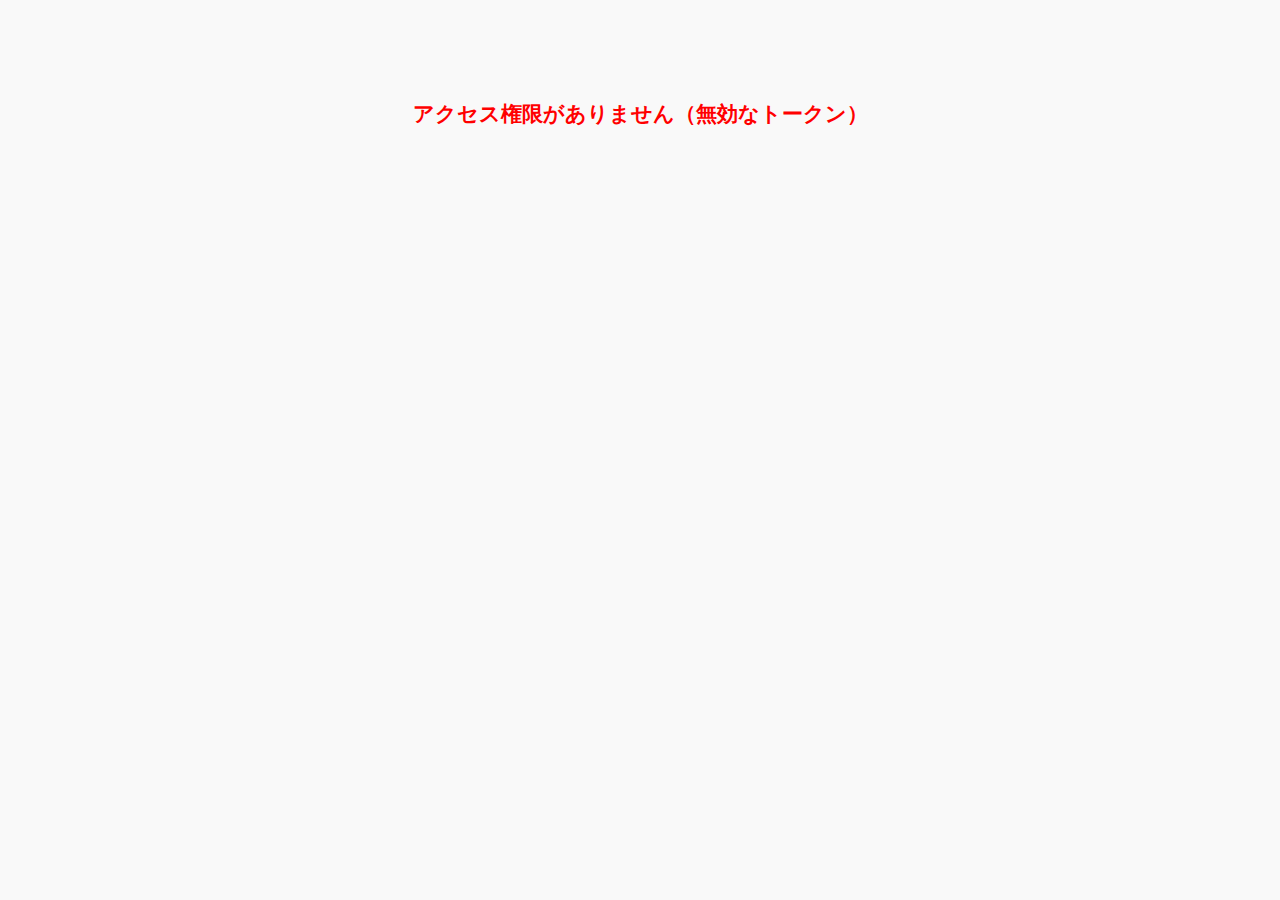
<file: index.html>
<!DOCTYPE html>
<html lang="ja">

<head>
  <meta charset="UTF-8" />
  <meta name="viewport" content="width=device-width, initial-scale=1.0" />
  <title>注文ページ</title>
  <link rel="stylesheet" href="style.css">
</head>

<body>
  <header>
    <span>注文ページ</span>
    <div class="table-number">
      <span>テーブル番号：</span>
      <input id="tableNumber" type="text" readonly />
    </div>
  </header>
  <div class="wrapper">
    <!-- 左メニュー -->
    <div id="leftMenu">
      <div class="category-buttons" id="categoryButtons"></div>
    </div>

    <!-- 右側：メニューと注文 -->
    <div style="flex-grow: 1;">
      <div id="menuContainer"></div>
      <button id="showOrderBtn" onclick="toggleOrderModal()">
        🛒 注文リスト <span id="orderBadge">0</span>
      </button>
      <button id="showHistoryBtn" onclick="toggleHistoryModal()">
        📄 注文履歴・清算
      </button>
      <div id="orderModal">
        <div class="modal-header">
          <button class="close-btn" onclick="toggleOrderModal()">✕</button>
        </div>
        <h3>注文リスト</h3>
        <ul id="orderItems"></ul>
        <p>合計金額: <span id="totalPrice">0</span> 円</p>
        <button id="confirmOrderBtn" onclick="submitOrder()">注文を確定する</button>
        <!-- <button onclick="closeOrderModal()">閉じる</button> -->
      </div>
      <div id="historyModal">
        <div class="modal-header">
          <button class="close-btn" onclick="toggleHistoryModal()">✕</button>
        </div>
        <h3>注文履歴</h3>
        <ul id="historyItems"></ul>
        <p>合計金額: <span id="historyTotal">0</span> 円</p>
        <button onclick="clearHistory()">清算する</button>
      </div>
    </div>
    <!-- オプション選択用モーダル（最初は非表示） -->
    <div id="optionModal" class="modal">
      <div class="modal-content">
        <div class="modal-header">
          <button class="close-btn" onclick="closeModal()">✕</button>
        </div>
        <h3 id="optionTitle"></h3>
        <div id="optionList"></div>
        <button class="simple-button" onclick="addOptionsToOrder()">✅オプション追加</button>
        <button class="simple-button" onclick="addItemWithoutOptions()">オプションを追加せずに注文</button>
        <!-- <button onclick="closeModal()">閉じる</button> -->
      </div>
    </div>
    <script src="menu.js"></script>
</body>

</html>
</file>
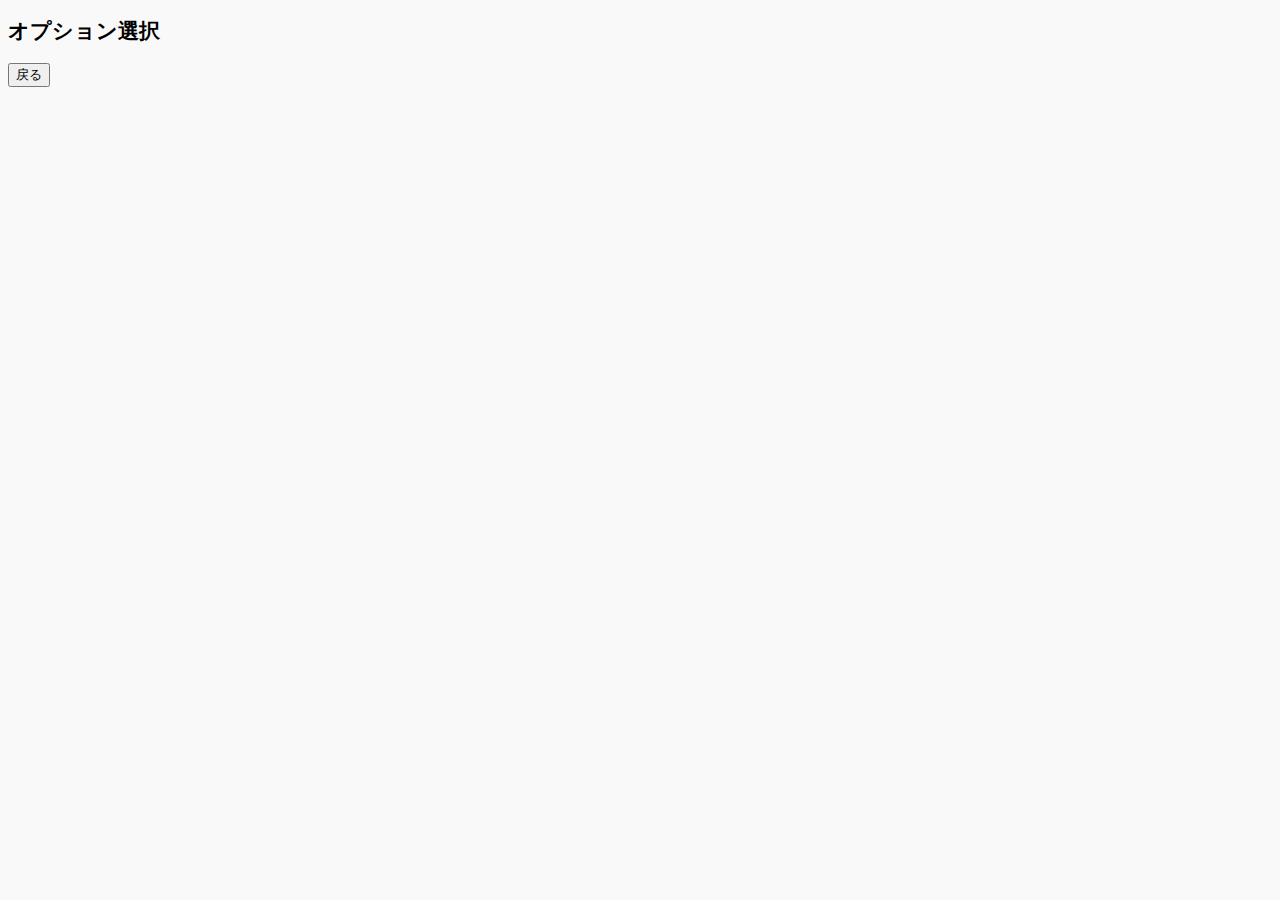
<file: option.html>
<!DOCTYPE html>
<html lang="ja">
<head>
  <meta charset="UTF-8" />
  <link rel="stylesheet" href="style.css">
  <title>オプション選択</title>
</head>
<body>
  <h2>オプション選択</h2>
  <div id="optionList"></div>
  <button onclick="history.back()">戻る</button>
  <script src="option.js"></script>
</body>
</html>
</file>
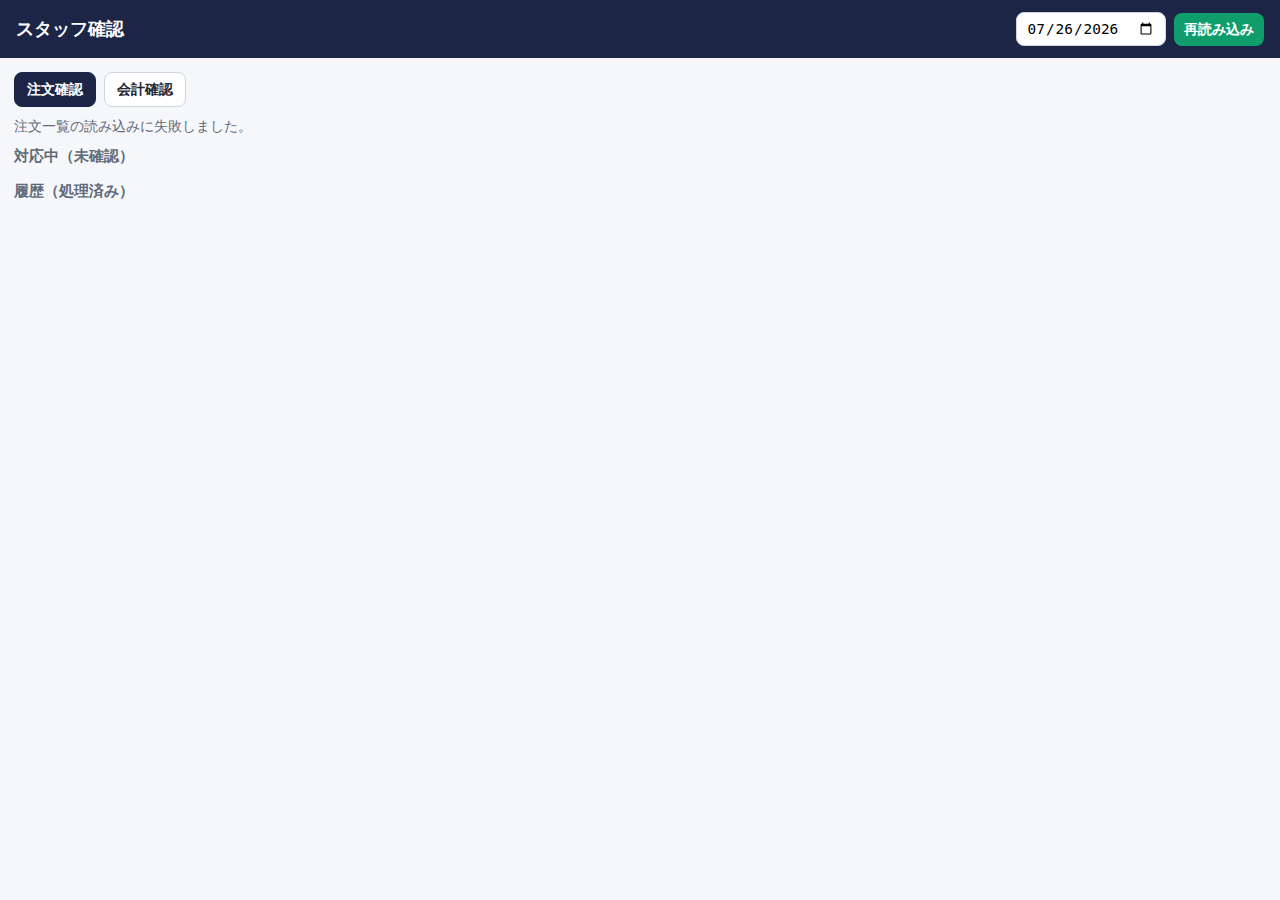
<file: staff.html>
﻿<!DOCTYPE html>
<html lang="ja">
<head>
  <meta charset="UTF-8" />
  <meta name="viewport" content="width=device-width, initial-scale=1.0" />
  <title>スタッフ確認画面</title>
  <link rel="stylesheet" href="staff.css" />
</head>
<body>
  <header class="topbar">
    <h1>スタッフ確認</h1>
    <div class="controls">
      <input id="dateInput" type="date" />
      <button id="refreshBtn" type="button">再読み込み</button>
    </div>
  </header>

  <main>
    <div class="tabs">
      <button id="ordersTabBtn" class="tab-btn is-active" type="button">
        注文確認
        <span id="ordersTabBadge" class="tab-badge hidden">0</span>
      </button>
      <button id="checkoutTabBtn" class="tab-btn" type="button">
        会計確認
        <span id="checkoutTabBadge" class="tab-badge hidden">0</span>
      </button>
    </div>
    <p id="statusText">読み込み中...</p>
    <div id="ordersView">
      <section class="section-block section-block-live">
        <h3 id="ordersPendingTitle" class="section-title section-title-live">対応中（未確認）</h3>
        <div id="orders"></div>
      </section>
      <section class="section-block section-block-history">
        <h3 id="ordersHistoryTitle" class="section-title section-title-history">履歴（処理済み）</h3>
        <div id="confirmedOrders"></div>
      </section>
    </div>
    <div id="checkoutView" class="hidden">
      <section class="section-block section-block-live">
        <h3 id="tableSummaryTitle" class="section-title section-title-live">テーブル合算（一括会計）</h3>
        <div id="tableSummaries"></div>
      </section>
      <section class="section-block section-block-live">
        <h3 id="checkoutPendingTitle" class="section-title section-title-live">対応中（会計待ち）</h3>
        <div id="groups"></div>
      </section>
      <section class="section-block section-block-history">
        <h3 id="checkoutHistoryTitle" class="section-title section-title-history">履歴（会計済）</h3>
        <div id="paidGroups"></div>
      </section>
    </div>
  </main>

  <script src="config.js"></script>
  <script src="staff.js"></script>
</body>
</html>
</file>
<file: style.css>
body {
    font-family: sans-serif;
    font-size: 14px;
    /* 全体文字を小さめに */
    background: #f9f9f9;
}

header {
    background-color: #444;
    color: white;
    padding: 1em;
    text-align: center;
    font-size: 1.5em;
    /* 少し小さく */
    width: 100%;
    box-sizing: border-box;
}

.wrapper {
    display: flex;
    height: 100vh;
}
.simple-button {
  background-color: #f5f5f5;
  color: #333;
  font-size: 13px;
  padding: 6px 12px;
  border: 1px solid #ccc;
  border-radius: 8px;
  cursor: pointer;
  font-weight: 500;
  transition: background-color 0.2s ease, box-shadow 0.2s ease;
}

.simple-button:hover {
  background-color: #e6e6e6;
  box-shadow: 0 1px 3px rgba(0,0,0,0.1);
}

#leftMenu {
    height: 100%;
    width: 150px;
    min-width: 100px;
    background: #f0f0f0;
    padding: 10px;
    box-sizing: border-box;
}
#optionTitle {
    font-size: 1.2em;
    font-weight: bold;
    margin-bottom: 10px;
    align-self: flex-start;
    margin-top: -10px; /* ← 上に寄せたい場合に調整 */
}

.category-buttons {
    display: flex;
    flex-direction: column;
    gap: 10px;
}

.category-buttons button {
    width: 100%;
    height: 50px;
    display: flex;
    align-items: center;
    justify-content: center;
    background-color: #fff;
    border: 1px solid #ccc;
    font-size: 0.9rem;
    box-sizing: border-box;
    cursor: pointer;
    transition: 0.2s;
    white-space: nowrap;
    overflow: hidden;
    text-overflow: ellipsis;
    padding: 0;
    margin: 0;
    /* ← これが抜けてるとズレます */
}

.category-buttons button:hover {
    background: #4CAF50;
    color: white;
}

.category-buttons button.selected {
    background-color: #4CAF50;
    color: white;
}

#menuContainer {
    height: 100%;
    display: flex;
    flex-direction: column;
    gap: 8px;
    padding: 20px;
    overflow-y: auto;
    width: 100%;
    box-sizing: border-box;
}

.menuItem {
    display: flex;
    align-items: center;
    gap: 12px;
    padding: 10px;
    border-bottom: 1px solid #ddd;
    max-width: 500px;
}

.menuItem img {
    width: 80%;
    height: 80px;
    object-fit: cover;
    border-radius: 8px;
}

.menuItem h4 {
    font-size: 1rem;
    margin: 0;
}

.menuItem p {
    margin: 0;
    font-size: 0.9rem;
}

#showOrderBtn,
#showHistoryBtn {
    right: 20px;
    padding: 10px 16px;
    font-size: 0.95em;
    border: none;
    border-radius: 6px;
    color: white;
    position: fixed;
    z-index: 1000;
}

#showOrderBtn {
    bottom: 20px;
    background: #4CAF50;
}

#showHistoryBtn {
    bottom: 70px;
    background: #555;
}

#orderBadge {
    background: red;
    padding: 2px 6px;
    border-radius: 50%;
    font-size: 0.8em;
}

#orderModal,
#historyModal {
    position: fixed;
    top: 50%;
    left: 50%;
    bottom: 20%;
    transform: translateX(-50%);
    width: 90%;
    max-width: 400px;
    max-height: 70vh;
    /* 画面の7割以内に固定 */
    background: white;
    border-radius: 10px;
    padding: 15px;
    box-shadow: 0 2px 8px rgba(0, 0, 0, 0.2);
    z-index: 999;
    overflow-y: auto;
    /* ← これでスクロール可 */
    display: none;
}

#orderModal h3,
#historyModal h3 {
    margin-top: 0;
}

.modal {
    display: none;
    position: fixed;
    top: 0;
    left: 0;
    width: 100%;
    height: 100%;
    background: rgba(0, 0, 0, 0.5);
    justify-content: center;
    align-items: center;
}

.modal-content {
    position: relative;
    background: white;
    padding: 15px;
    border-radius: 10px;
    width: 90%;
    max-width: 360px;
    font-size: 0.95em;
}

/* モーダル内 ✕ボタン用 */
.modal-header {
    position: relative;
    width: 100%;
}

.close-btn {
  position: absolute;
  top: 10px;
  right: 10px;
  font-size: 26px;
  font-weight: bold;
  background-color: #fff;
  color: #333;
  border: 2px solid #ccc;
  border-radius: 50%;
  width: 36px;
  height: 36px;
  text-align: center;
  line-height: 30px;
  cursor: pointer;
  box-shadow: 0 2px 6px rgba(0, 0, 0, 0.2);
  transition: all 0.2s ease-in-out;
}

.close-btn:hover {
  background-color: #f44336;
  color: #fff;
  border-color: #f44336;
  transform: scale(1.1);
}
#confirmOrderBtn {
    display: block;
    width: 90%;
    padding: 10px 0;
    margin: 20px auto 0;
    font-size: 1rem;
    font-weight: bold;
    background-color: #e53935;
    color: white;
    border: none;
    border-radius: 6px;
    cursor: pointer;
    text-align: center;
    box-shadow: 0 2px 5px rgba(0, 0, 0, 0.2);
    transition: background-color 0.3s;
}

#confirmOrderBtn:hover {
    background-color: #b71c1c;
}

.table-number {
    font-size: 0.8rem;
    color: white;
    display: flex;
    align-items: center;
    justify-content: center;
}

.table-number span {
    font-size: 0.8rem;
}

#tableNumber {
    font-size: 0.8rem;
    padding: 3px 8px;
    margin-left: 5px;
    border: none;
    border-radius: 5px;
    background: #fff;
    color: #333;
    width: 50px;
    text-align: center;
    pointer-events: none;
}

@media screen and (max-width: 768px) {
    .wrapper {
        display: flex;
        flex-direction: row;
        height: 100vh;
        width: 100%;
        overflow: hidden;
    }

    #leftMenu {
        width: 150px;
        min-width: 100px;
        background: #f5f5f5;
        padding: 10px;
        box-sizing: border-box;
        border-right: 2px solid #ccc;
    }

    .category-buttons {
        display: flex;
        flex-direction: column;
        gap: 10px;
    }

    .category-buttons button {
        width: 100%;
        height: 50px;
        display: flex;
        align-items: center;
        justify-content: center;
        background-color: #fff;
        border: 1px solid #ccc;
        font-size: 0.9rem;
        box-sizing: border-box;
        cursor: pointer;
        transition: 0.2s;
        white-space: nowrap;
        overflow: hidden;
        text-overflow: ellipsis;
        padding: 0;
        margin: 0;
        /* ← これが抜けてるとズレます */
    }

    .category-buttons button:hover {
        background-color: #eee;
    }


    #menuContainer {
        flex: 1;
        overflow-y: auto;
        padding: 20px;
        display: flex;
        flex-direction: column;
        gap: 10px;
        border-left: 2px solid #ccc;
    }

    .menuItem {
        display: flex;
        align-items: center;
        gap: 10px;
        padding: 8px;
        border-bottom: 1px solid #ddd;
        max-width: 100%;
    }

    .menuItem img {
        width: 70px;
        height: 70px;
        object-fit: cover;
        border-radius: 6px;
    }

    .menuItem h4 {
        font-size: 1rem;
        margin: 0;
    }

    .menuItem p {
        font-size: 0.85rem;
        margin: 0;
    }

    .category-buttons button.selected {
        background-color: #4CAF50;
        color: white;
    }
}
</file>
<file: staff.css>
:root {
  --bg: #f6f7fb;
  --panel: #ffffff;
  --line: #dde2eb;
  --ink: #1f2937;
  --sub: #5f6b7a;
  --accent: #0f9d6c;
}

* {
  box-sizing: border-box;
}

body {
  margin: 0;
  font-family: "Hiragino Kaku Gothic ProN", "Yu Gothic", "Meiryo", sans-serif;
  color: var(--ink);
  background: var(--bg);
}

.topbar {
  position: sticky;
  top: 0;
  z-index: 10;
  display: flex;
  justify-content: space-between;
  align-items: center;
  gap: 12px;
  padding: 12px 16px;
  background: #1c2546;
  color: #fff;
}

.topbar h1 {
  margin: 0;
  font-size: 1.1rem;
}

.controls {
  display: flex;
  gap: 8px;
  align-items: center;
}

#dateInput,
#refreshBtn {
  border: 1px solid #cfd6e2;
  border-radius: 8px;
  padding: 7px 10px;
  font-size: 0.9rem;
}

#refreshBtn {
  border: none;
  background: var(--accent);
  color: #fff;
  font-weight: 700;
  cursor: pointer;
}

main {
  padding: 14px;
}

#statusText {
  margin: 0 0 10px;
  color: var(--sub);
  font-size: 0.9rem;
}

#orders,
#groups,
#paidGroups {
  display: grid;
  grid-template-columns: repeat(auto-fill, minmax(300px, 1fr));
  gap: 10px;
}

.section-title {
  margin: 6px 0 8px;
  font-size: 0.95rem;
  color: var(--sub);
}

.tabs {
  display: flex;
  gap: 8px;
  margin: 0 0 10px;
}

.tab-btn {
  border: 1px solid #cfd6e2;
  background: #fff;
  color: var(--ink);
  border-radius: 8px;
  padding: 7px 12px;
  font-size: 0.9rem;
  font-weight: 700;
  cursor: pointer;
}

.tab-btn.is-active {
  border-color: #1c2546;
  background: #1c2546;
  color: #fff;
}

.card {
  background: var(--panel);
  border: 1px solid var(--line);
  border-radius: 10px;
  padding: 10px;
}

.meta {
  margin: 0 0 6px;
  font-size: 0.86rem;
  color: var(--sub);
}

.items {
  margin: 0 0 8px;
  white-space: pre-wrap;
  line-height: 1.45;
}

.row {
  display: flex;
  justify-content: space-between;
  align-items: center;
  gap: 8px;
}

.subtotal {
  font-weight: 700;
}

.confirm-btn {
  border: none;
  border-radius: 8px;
  background: #2563eb;
  color: #fff;
  padding: 8px 10px;
  font-weight: 700;
  cursor: pointer;
}

.confirm-btn:disabled {
  opacity: 0.7;
  cursor: not-allowed;
}

.pay-btn {
  border: none;
  border-radius: 8px;
  background: #c2410c;
  color: #fff;
  padding: 8px 10px;
  font-weight: 700;
  cursor: pointer;
}

.pay-btn:disabled {
  opacity: 0.7;
  cursor: not-allowed;
}

.empty {
  border: 1px dashed #cfd6e2;
  border-radius: 10px;
  padding: 16px;
  color: var(--sub);
  background: #fff;
}

.hidden {
  display: none;
}

@media (max-width: 700px) {
  .topbar {
    flex-direction: column;
    align-items: flex-start;
  }
}
</file>
